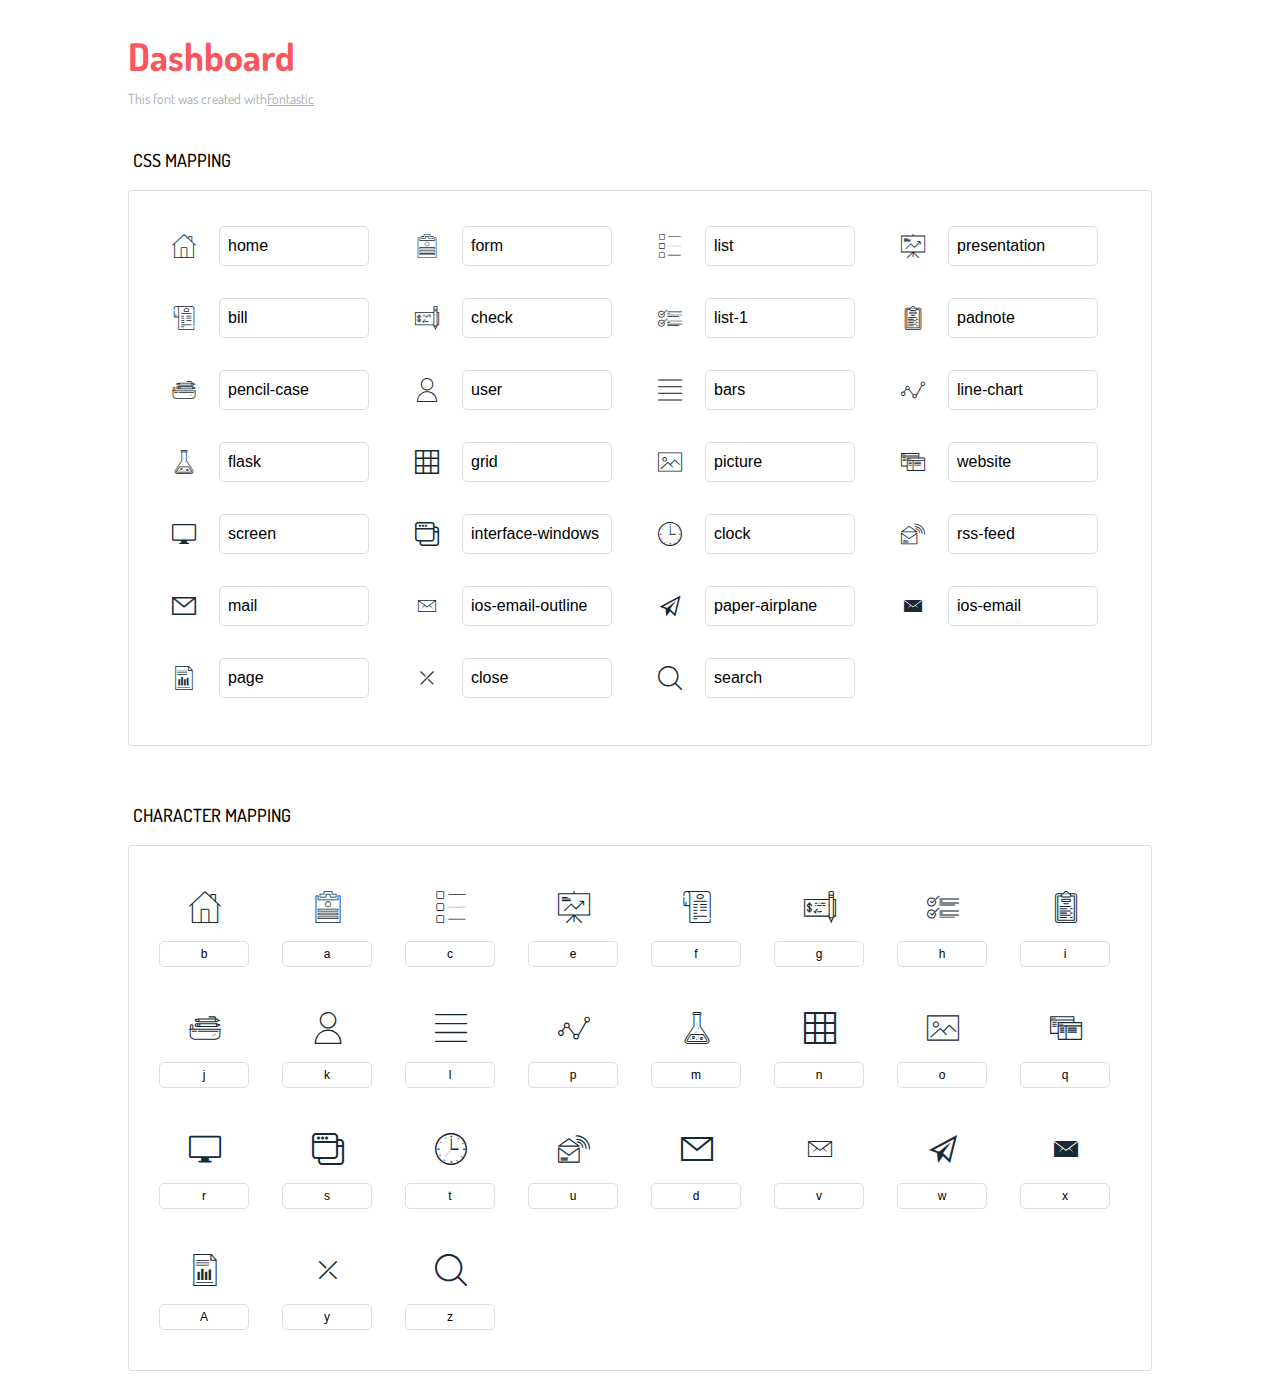
<file: target/classes/static/icons-reference/icons-reference.html>
<!DOCTYPE html>
<html lang="en">
  <head>
    <meta charset="utf-8">
    <meta http-equiv="X-UA-Compatible" content="IE=edge,chrome=1">
    <meta name="viewport" content="width=device-width,initial-scale=1">
    <title>Font Reference - Dashboard</title>
    <link href="http://fonts.googleapis.com/css?family=Dosis:400,500,700" rel="stylesheet" type="text/css">
    <link rel="stylesheet" href="styles.css">
    <style type="text/css">html,body,div,span,applet,object,iframe,h1,h2,h3,h4,h5,h6,p,blockquote,pre,a,abbr,acronym,address,big,cite,code,del,dfn,em,img,ins,kbd,q,s,samp,small,strike,strong,sub,sup,tt,var,dl,dt,dd,ol,ul,li,fieldset,form,label,legend,table,caption,tbody,tfoot,thead,tr,th,td{margin:0;padding:0;border:0;outline:0;font-weight:inherit;font-style:inherit;font-family:inherit;font-size:100%;vertical-align:baseline}body{line-height:1;color:#000;background:#fff}ol,ul{list-style:none}table{border-collapse:separate;border-spacing:0;vertical-align:middle}caption,th,td{text-align:left;font-weight:normal;vertical-align:middle}a img{border:none}*{-webkit-box-sizing:border-box;-moz-box-sizing:border-box;box-sizing:border-box}body{font-family:'Dosis','Tahoma',sans-serif}.container{margin:15px auto;width:80%}h1{margin:40px 0 20px;font-weight:700;font-size:38px;line-height:32px;color:#fb565e}h2{font-size:18px;padding:0 0 21px 5px;margin:45px 0 0 0;text-transform:uppercase;font-weight:500}.small{font-size:14px;color:#a5adb4;}.small a{color:#a5adb4;}.small a:hover{color:#fb565e}.glyphs.character-mapping{margin:0 0 20px 0;padding:20px 0 20px 30px;color:rgba(0,0,0,0.5);border:1px solid #d8e0e5;-webkit-border-radius:3px;border-radius:3px;}.glyphs.character-mapping li{margin:0 30px 20px 0;display:inline-block;width:90px}.glyphs.character-mapping .icon{margin:10px 0 10px 15px;padding:15px;position:relative;width:55px;height:55px;color:#162a36 !important;overflow:hidden;-webkit-border-radius:3px;border-radius:3px;font-size:32px;}.glyphs.character-mapping .icon svg{fill:#000}.glyphs.character-mapping input{margin:0;padding:5px 0;line-height:12px;font-size:12px;display:block;width:100%;border:1px solid #d8e0e5;-webkit-border-radius:5px;border-radius:5px;text-align:center;outline:0;}.glyphs.character-mapping input:focus{border:1px solid #fbde4a;-webkit-box-shadow:inset 0 0 3px #fbde4a;box-shadow:inset 0 0 3px #fbde4a}.glyphs.character-mapping input:hover{-webkit-box-shadow:inset 0 0 3px #fbde4a;box-shadow:inset 0 0 3px #fbde4a}.glyphs.css-mapping{margin:0 0 60px 0;padding:30px 0 20px 30px;color:rgba(0,0,0,0.5);border:1px solid #d8e0e5;-webkit-border-radius:3px;border-radius:3px;}.glyphs.css-mapping li{margin:0 30px 20px 0;padding:0;display:inline-block;overflow:hidden}.glyphs.css-mapping .icon{margin:0;margin-right:10px;padding:13px;height:50px;width:50px;color:#162a36 !important;overflow:hidden;float:left;font-size:24px}.glyphs.css-mapping input{margin:0;margin-top:5px;padding:8px;line-height:16px;font-size:16px;display:block;width:150px;height:40px;border:1px solid #d8e0e5;-webkit-border-radius:5px;border-radius:5px;background:#fff;outline:0;float:right;}.glyphs.css-mapping input:focus{border:1px solid #fbde4a;-webkit-box-shadow:inset 0 0 3px #fbde4a;box-shadow:inset 0 0 3px #fbde4a}.glyphs.css-mapping input:hover{-webkit-box-shadow:inset 0 0 3px #fbde4a;box-shadow:inset 0 0 3px #fbde4a}</style>
  </head>
  <body>
    <div class="container">
      <h1>Dashboard</h1>
      <p class="small">This font was created with<a href="http://fontastic.me/">Fontastic</a></p>
      <h2>CSS mapping</h2>
      <ul class="glyphs css-mapping">
        <li>
          <div class="icon icon-home"></div>
          <input type="text" readonly="readonly" value="home">
        </li>
        <li>
          <div class="icon icon-form"></div>
          <input type="text" readonly="readonly" value="form">
        </li>
        <li>
          <div class="icon icon-list"></div>
          <input type="text" readonly="readonly" value="list">
        </li>
        <li>
          <div class="icon icon-presentation"></div>
          <input type="text" readonly="readonly" value="presentation">
        </li>
        <li>
          <div class="icon icon-bill"></div>
          <input type="text" readonly="readonly" value="bill">
        </li>
        <li>
          <div class="icon icon-check"></div>
          <input type="text" readonly="readonly" value="check">
        </li>
        <li>
          <div class="icon icon-list-1"></div>
          <input type="text" readonly="readonly" value="list-1">
        </li>
        <li>
          <div class="icon icon-padnote"></div>
          <input type="text" readonly="readonly" value="padnote">
        </li>
        <li>
          <div class="icon icon-pencil-case"></div>
          <input type="text" readonly="readonly" value="pencil-case">
        </li>
        <li>
          <div class="icon icon-user"></div>
          <input type="text" readonly="readonly" value="user">
        </li>
        <li>
          <div class="icon icon-bars"></div>
          <input type="text" readonly="readonly" value="bars">
        </li>
        <li>
          <div class="icon icon-line-chart"></div>
          <input type="text" readonly="readonly" value="line-chart">
        </li>
        <li>
          <div class="icon icon-flask"></div>
          <input type="text" readonly="readonly" value="flask">
        </li>
        <li>
          <div class="icon icon-grid"></div>
          <input type="text" readonly="readonly" value="grid">
        </li>
        <li>
          <div class="icon icon-picture"></div>
          <input type="text" readonly="readonly" value="picture">
        </li>
        <li>
          <div class="icon icon-website"></div>
          <input type="text" readonly="readonly" value="website">
        </li>
        <li>
          <div class="icon icon-screen"></div>
          <input type="text" readonly="readonly" value="screen">
        </li>
        <li>
          <div class="icon icon-interface-windows"></div>
          <input type="text" readonly="readonly" value="interface-windows">
        </li>
        <li>
          <div class="icon icon-clock"></div>
          <input type="text" readonly="readonly" value="clock">
        </li>
        <li>
          <div class="icon icon-rss-feed"></div>
          <input type="text" readonly="readonly" value="rss-feed">
        </li>
        <li>
          <div class="icon icon-mail"></div>
          <input type="text" readonly="readonly" value="mail">
        </li>
        <li>
          <div class="icon icon-ios-email-outline"></div>
          <input type="text" readonly="readonly" value="ios-email-outline">
        </li>
        <li>
          <div class="icon icon-paper-airplane"></div>
          <input type="text" readonly="readonly" value="paper-airplane">
        </li>
        <li>
          <div class="icon icon-ios-email"></div>
          <input type="text" readonly="readonly" value="ios-email">
        </li>
        <li>
          <div class="icon icon-page"></div>
          <input type="text" readonly="readonly" value="page">
        </li>
        <li>
          <div class="icon icon-close"></div>
          <input type="text" readonly="readonly" value="close">
        </li>
        <li>
          <div class="icon icon-search"></div>
          <input type="text" readonly="readonly" value="search">
        </li>
      </ul>
      <h2>Character mapping</h2>
      <ul class="glyphs character-mapping">
        <li>
          <div data-icon="b" class="icon"></div>
          <input type="text" readonly="readonly" value="b">
        </li>
        <li>
          <div data-icon="a" class="icon"></div>
          <input type="text" readonly="readonly" value="a">
        </li>
        <li>
          <div data-icon="c" class="icon"></div>
          <input type="text" readonly="readonly" value="c">
        </li>
        <li>
          <div data-icon="e" class="icon"></div>
          <input type="text" readonly="readonly" value="e">
        </li>
        <li>
          <div data-icon="f" class="icon"></div>
          <input type="text" readonly="readonly" value="f">
        </li>
        <li>
          <div data-icon="g" class="icon"></div>
          <input type="text" readonly="readonly" value="g">
        </li>
        <li>
          <div data-icon="h" class="icon"></div>
          <input type="text" readonly="readonly" value="h">
        </li>
        <li>
          <div data-icon="i" class="icon"></div>
          <input type="text" readonly="readonly" value="i">
        </li>
        <li>
          <div data-icon="j" class="icon"></div>
          <input type="text" readonly="readonly" value="j">
        </li>
        <li>
          <div data-icon="k" class="icon"></div>
          <input type="text" readonly="readonly" value="k">
        </li>
        <li>
          <div data-icon="l" class="icon"></div>
          <input type="text" readonly="readonly" value="l">
        </li>
        <li>
          <div data-icon="p" class="icon"></div>
          <input type="text" readonly="readonly" value="p">
        </li>
        <li>
          <div data-icon="m" class="icon"></div>
          <input type="text" readonly="readonly" value="m">
        </li>
        <li>
          <div data-icon="n" class="icon"></div>
          <input type="text" readonly="readonly" value="n">
        </li>
        <li>
          <div data-icon="o" class="icon"></div>
          <input type="text" readonly="readonly" value="o">
        </li>
        <li>
          <div data-icon="q" class="icon"></div>
          <input type="text" readonly="readonly" value="q">
        </li>
        <li>
          <div data-icon="r" class="icon"></div>
          <input type="text" readonly="readonly" value="r">
        </li>
        <li>
          <div data-icon="s" class="icon"></div>
          <input type="text" readonly="readonly" value="s">
        </li>
        <li>
          <div data-icon="t" class="icon"></div>
          <input type="text" readonly="readonly" value="t">
        </li>
        <li>
          <div data-icon="u" class="icon"></div>
          <input type="text" readonly="readonly" value="u">
        </li>
        <li>
          <div data-icon="d" class="icon"></div>
          <input type="text" readonly="readonly" value="d">
        </li>
        <li>
          <div data-icon="v" class="icon"></div>
          <input type="text" readonly="readonly" value="v">
        </li>
        <li>
          <div data-icon="w" class="icon"></div>
          <input type="text" readonly="readonly" value="w">
        </li>
        <li>
          <div data-icon="x" class="icon"></div>
          <input type="text" readonly="readonly" value="x">
        </li>
        <li>
          <div data-icon="A" class="icon"></div>
          <input type="text" readonly="readonly" value="A">
        </li>
        <li>
          <div data-icon="y" class="icon"></div>
          <input type="text" readonly="readonly" value="y">
        </li>
        <li>
          <div data-icon="z" class="icon"></div>
          <input type="text" readonly="readonly" value="z">
        </li>
      </ul>
    </div>
    <script>(function() {
  var glyphs, i, len, ref;

  ref = document.getElementsByClassName('glyphs');
  for (i = 0, len = ref.length; i < len; i++) {
    glyphs = ref[i];
    glyphs.addEventListener('click', function(event) {
      if (event.target.tagName === 'INPUT') {
        return event.target.select();
      }
    });
  }

}).call(this);

    </script>
  </body>
</html>
</file>
<file: target/classes/static/icons-reference/styles.css>
@charset "UTF-8";

@font-face {
  font-family: "dashboard";
  src:url("fonts/dashboard.eot");
  src:url("fonts/dashboard.eot?#iefix") format("embedded-opentype"),
    url("fonts/dashboard.woff") format("woff"),
    url("fonts/dashboard.ttf") format("truetype"),
    url("fonts/dashboard.svg#dashboard") format("svg");
  font-weight: normal;
  font-style: normal;

}

[data-icon]:before {
  font-family: "dashboard" !important;
  content: attr(data-icon);
  font-style: normal !important;
  font-weight: normal !important;
  font-variant: normal !important;
  text-transform: none !important;
  speak: none;
  line-height: 1;
  -webkit-font-smoothing: antialiased;
  -moz-osx-font-smoothing: grayscale;
}

[class^="icon-"]:before,
[class*=" icon-"]:before {
  font-family: "dashboard" !important;
  font-style: normal !important;
  font-weight: normal !important;
  font-variant: normal !important;
  text-transform: none !important;
  speak: none;
  line-height: 1;
  -webkit-font-smoothing: antialiased;
  -moz-osx-font-smoothing: grayscale;
}

.icon-home:before {
  content: "\62";
}
.icon-form:before {
  content: "\61";
}
.icon-list:before {
  content: "\63";
}
.icon-presentation:before {
  content: "\65";
}
.icon-bill:before {
  content: "\66";
}
.icon-check:before {
  content: "\67";
}
.icon-list-1:before {
  content: "\68";
}
.icon-padnote:before {
  content: "\69";
}
.icon-pencil-case:before {
  content: "\6a";
}
.icon-user:before {
  content: "\6b";
}
.icon-bars:before {
  content: "\6c";
}
.icon-line-chart:before {
  content: "\70";
}
.icon-flask:before {
  content: "\6d";
}
.icon-grid:before {
  content: "\6e";
}
.icon-picture:before {
  content: "\6f";
}
.icon-website:before {
  content: "\71";
}
.icon-screen:before {
  content: "\72";
}
.icon-interface-windows:before {
  content: "\73";
}
.icon-clock:before {
  content: "\74";
}
.icon-rss-feed:before {
  content: "\75";
}
.icon-mail:before {
  content: "\64";
}
.icon-ios-email-outline:before {
  content: "\76";
}
.icon-paper-airplane:before {
  content: "\77";
}
.icon-ios-email:before {
  content: "\78";
}
.icon-page:before {
  content: "\41";
}
.icon-close:before {
  content: "\79";
}
.icon-search:before {
  content: "\7a";
}
</file>
